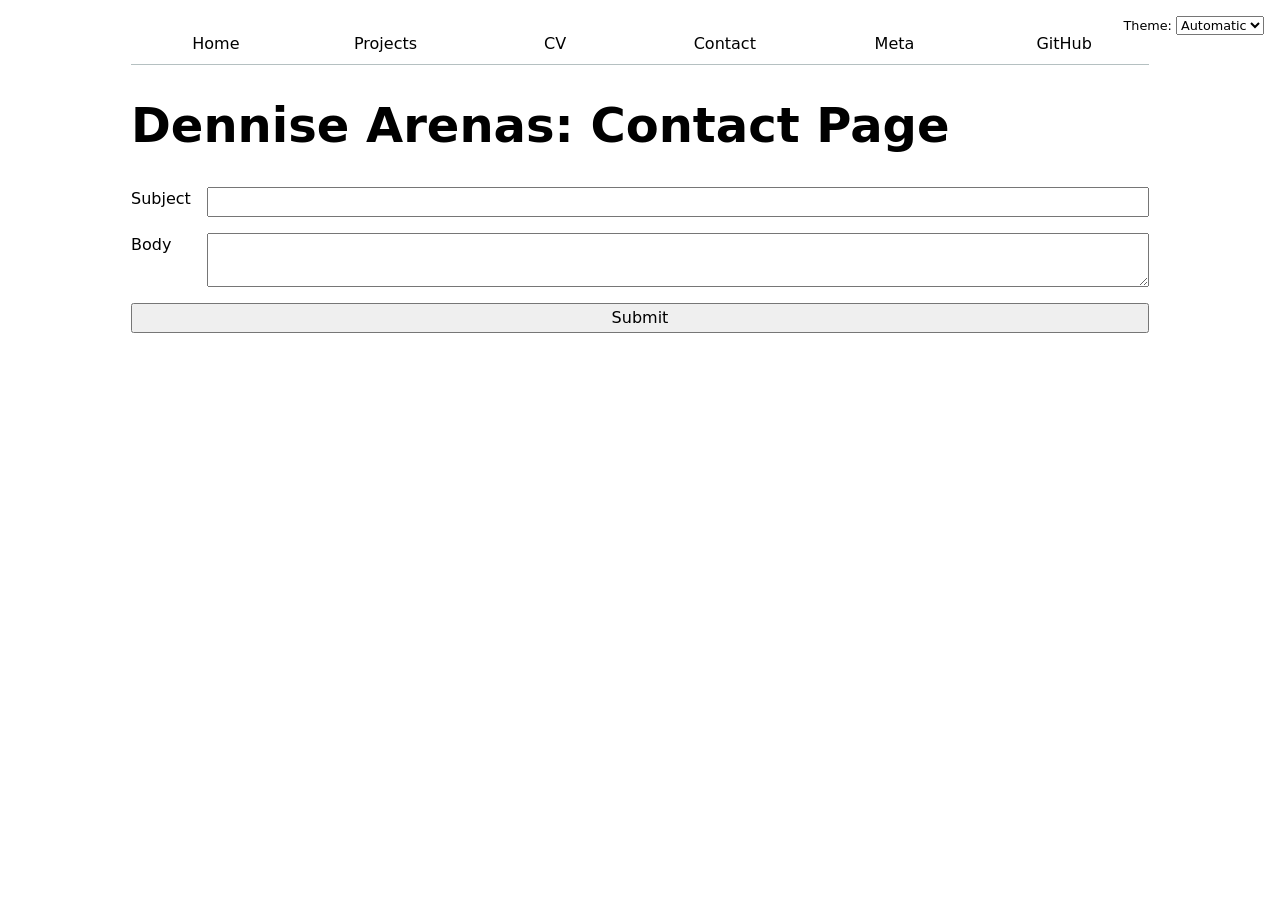
<file: contact/index.html>
<!DOCTYPE html>
<html lang="en">
<head>
    <meta charset="UTF-8">
    <meta name="viewport" content="width=device-width, initial-scale=1.0">
    <link rel="stylesheet" href="../style.css">
    <script src="../global.js" type="module"></script>
    <title>Dennise Arenas: Contact Page </title>
</head>
<body>
    
    <h1>Dennise Arenas: Contact Page</h1>

    <form action="mailto:test_dennise@gmail.com">
        <label>Subject
            <input name="subject">
        </label>
        
        <label>Body
            <textarea name="body"></textarea>
        </label>
        <button>Submit</button>
    </form>      
</body>
</html>
</file>
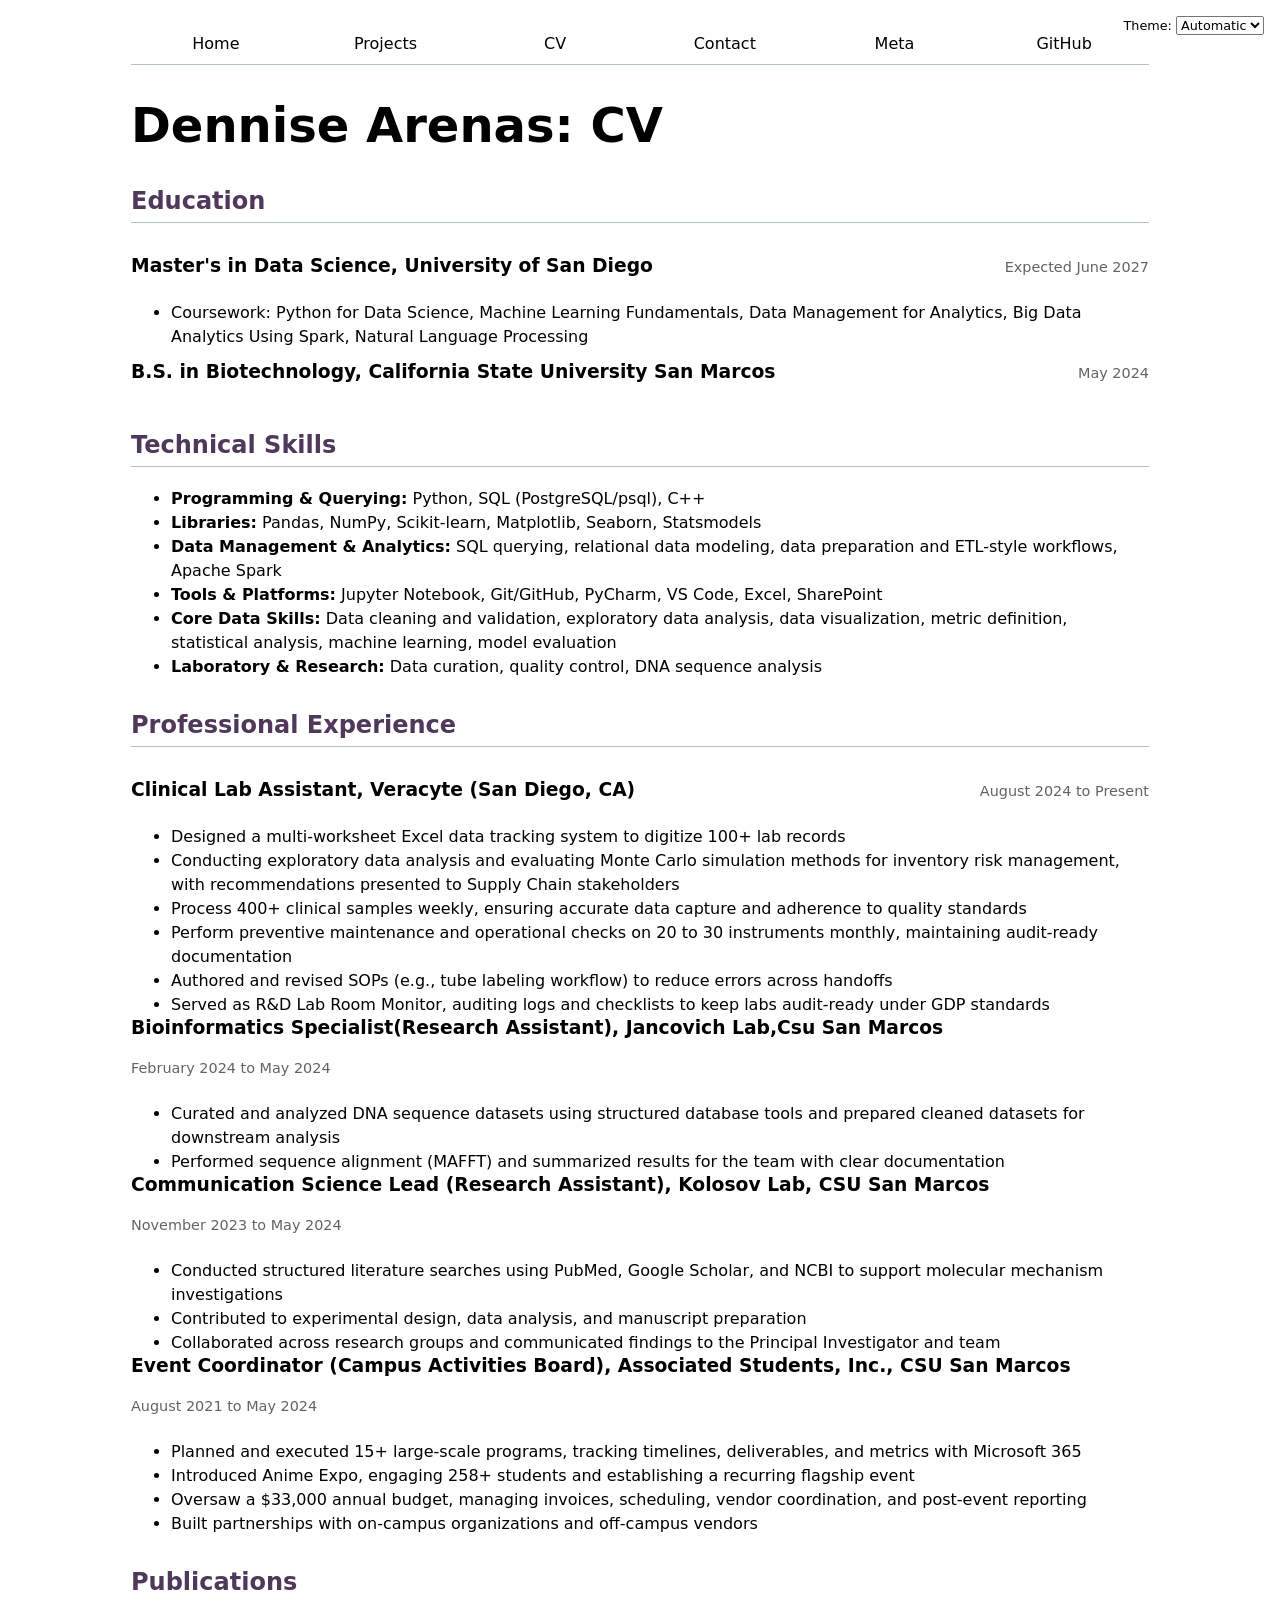
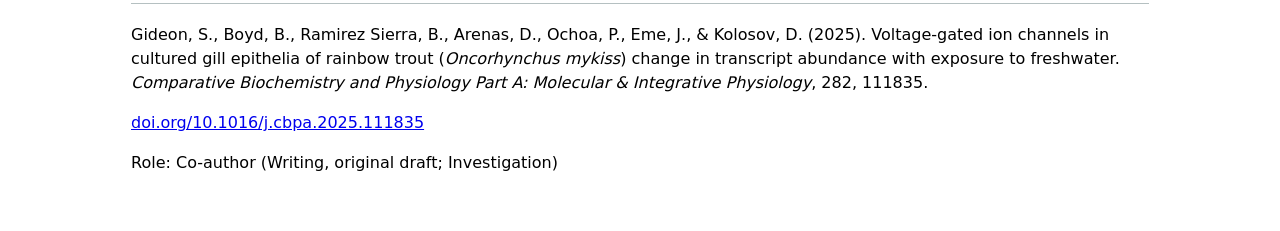
<file: cv/index.html>
<!DOCTYPE html>
<html lang="en">
<head>
    <meta charset="UTF-8">
    <meta name="viewport" content="width=device-width, initial-scale=1.0">
    <link rel="stylesheet" href="../style.css">
    <script src="../global.js" type="module"></script>
    <title>Dennise Arenas: CV</title>
</head>
<body>
    
<h1>Dennise Arenas: CV</h1>
    <section>
        <h2>Education</h2>
        <article>
            <header>
                <h3>Master's in Data Science, University of San Diego </h3>
                <p>Expected <time datetime="2027-06">June 2027</time></p>
            </header>
            <ul>
                <li>Coursework: Python for Data Science, Machine Learning Fundamentals, Data Management for Analytics, Big Data Analytics Using Spark, Natural Language Processing</li>
            </ul>
        </article>
        <article>
            <header>
            <h3>B.S. in Biotechnology, California State University San Marcos</h3>
            <p> <time datetime="2024-05">May 2024</time></p>
            </header>
        </article>
    </section>

    <section>
        <h2>Technical Skills</h2>
        <ul>
            <li><strong>Programming &amp; Querying:</strong> Python, SQL (PostgreSQL/psql), C++</li>
            <li><strong>Libraries:</strong> Pandas, NumPy, Scikit-learn, Matplotlib, Seaborn, Statsmodels</li>
            <li><strong>Data Management &amp; Analytics:</strong> SQL querying, relational data modeling, data preparation and ETL-style workflows, Apache Spark</li>
            <li><strong>Tools &amp; Platforms:</strong> Jupyter Notebook, Git/GitHub, PyCharm, VS Code, Excel, SharePoint</li>
            <li><strong>Core Data Skills:</strong> Data cleaning and validation, exploratory data analysis, data visualization, metric definition, statistical analysis, machine learning, model evaluation</li>
            <li><strong>Laboratory &amp; Research:</strong> Data curation, quality control, DNA sequence analysis</li>
        </ul>
    </section>

    <section>
        <h2>Professional Experience</h2>
        <article>
         <header>
                <h3>Clinical Lab Assistant, Veracyte (San Diego, CA)</h3>
                <p><time datetime="2024-08">August 2024</time> to Present</p>
            </header>
            <ul>
                <li>Designed a multi-worksheet Excel data tracking system to digitize 100+ lab records</li>
                <li>Conducting exploratory data analysis and evaluating Monte Carlo simulation methods for inventory risk management, with recommendations presented to Supply Chain stakeholders</li>
                <li>Process 400+ clinical samples weekly, ensuring accurate data capture and adherence to quality standards</li>
                <li>Perform preventive maintenance and operational checks on 20 to 30 instruments monthly, maintaining audit-ready documentation</li>
                <li>Authored and revised SOPs (e.g., tube labeling workflow) to reduce errors across handoffs</li>
                <li>Served as R&amp;D Lab Room Monitor, auditing logs and checklists to keep labs audit-ready under GDP standards</li>
            </ul>
        </article>
    <article>
        <header>

            <h3>Bioinformatics Specialist(Research Assistant), Jancovich Lab,Csu San Marcos</h3>
            <p><time datetime="2024-02">February 2024</time> to <time datetime="2024-05">May 2024</time> </p>
        </header>
        <ul>
            <li>Curated and analyzed DNA sequence datasets using structured database tools and prepared cleaned datasets for downstream analysis </li>
            <li>Performed sequence alignment (MAFFT) and summarized results for the team with clear documentation</li>
        </ul>
    </article>
  <article>
            <header>
                <h3>Communication Science Lead (Research Assistant), Kolosov Lab, CSU San Marcos</h3>
                <p><time datetime="2023-11">November 2023</time> to <time datetime="2024-05">May 2024</time></p>
            </header>
            <ul>
                <li>Conducted structured literature searches using PubMed, Google Scholar, and NCBI to support molecular mechanism investigations</li>
                <li>Contributed to experimental design, data analysis, and manuscript preparation</li>
                <li>Collaborated across research groups and communicated findings to the Principal Investigator and team</li>
            </ul>
        </article>
 
        <article>
            <header>
                <h3>Event Coordinator (Campus Activities Board), Associated Students, Inc., CSU San Marcos</h3>
                <p><time datetime="2021-08">August 2021</time> to <time datetime="2024-05">May 2024</time></p>
            </header>
            <ul>
                <li>Planned and executed 15+ large-scale programs, tracking timelines, deliverables, and metrics with Microsoft 365</li>
                <li>Introduced Anime Expo, engaging 258+ students and establishing a recurring flagship event</li>
                <li>Oversaw a $33,000 annual budget, managing invoices, scheduling, vendor coordination, and post-event reporting</li>
                <li>Built partnerships with on-campus organizations and off-campus vendors</li>
            </ul>
        </article>

    </section>

    <section>
        <h2> Publications</h2>
        <article>
            <p>Gideon, S., Boyd, B., Ramirez Sierra, B., Arenas, D., Ochoa, P., Eme, J., &amp; Kolosov, D. (<time datetime="2025">2025</time>). Voltage-gated ion channels in cultured gill epithelia of rainbow trout (<i>Oncorhynchus mykiss</i>) change in transcript abundance with exposure to freshwater. <i>Comparative Biochemistry and Physiology Part A: Molecular &amp; Integrative Physiology</i>, 282, 111835.</p>
            <a href="https://doi.org/10.1016/j.cbpa.2025.111835" target="_blank">doi.org/10.1016/j.cbpa.2025.111835</a></p>
            <p>Role: Co-author (Writing, original draft; Investigation)</p>
        </article>
    </section>
</body>
</html>
</file>
<file: style.css>
html {
  color-scheme: light dark ;
}
:root{
--color-accent:oklch(38.085% 0.06329 314.379);
accent-color: var(--color-accent);
}
body {
  /* Set line height to 1.5 times the font size
     and use the OS's UI font as the website font
  */
  font: 100%/1.5 system-ui;
  max-width: 100ch;
  margin-inline: auto;
  padding: 1em;
}
nav{
  display: flex;
  margin-bottom: 1em;
  border-bottom: 1px solid oklch(80% 3% 200);
}
nav a{
  flex: 1;
  text-decoration: none;
  color: inherit;
  text-align: center;
  padding: .5em;
}

nav a.current{
border-bottom:.4em solid oklch(58.386% 0.08545 314.069 / 0.988);
padding-bottom: .1em;

}
nav a:hover{
 border-bottom: .4em solid var(--color-accent);
 padding-bottom: .1em;
 background-color: color-mix(in oklch, var(--color-accent), canvas 85%);


}
.color-scheme {
  position: absolute;
  top: 1rem;
  right: 1rem;
  font-size: 80%;
}

input,
textarea,
button,
select {
  font: inherit;
}

form {
  display: grid;
  grid-template-columns: auto 1fr;
  gap: 1em;
}

form label {
  display: grid;
  grid-template-columns: subgrid;
  grid-column: 1 / -1;
}

form button {
  grid-column: 1 / -1;
}
.projects{
display:grid;
grid-template-columns: repeat(auto-fill, minmax(15em, 1fr));
gap: 1em;
margin-top: 4em;

}

.projects article{
    display: grid;
    grid-template-rows: auto auto 1fr;
    gap: 1em;
    align-content: start;

}
.projects article h2{
  margin:0;
}
h1 {
  font-size: 300%;
}
 h1,h2, h3, h4, h5, h6 {
  line-height: 1.2;
  text-wrap: balance;
}


/*
cv styling
*/

section {
  margin-block: 2em;
}

section h2 {
  color: var(--color-accent);
  border-bottom: 1px solid oklch(80% 3% 200);
  padding-bottom: 0.25em;
}

section article header {
  display: flex;
  justify-content: space-between;
  align-items: baseline;
  flex-wrap: wrap;
  gap: 0.25em 1em;
}
section article header h3 {
  margin: 0;
}
section article header p {
  color: oklch(50% 0 0);
  font-size: 90%;
}

section article ul {
  margin-block: 0.5em 0;
}

/* Style the GitHub stats as four equal columns */
#profile-stats dl {
    display: grid;
    grid-template-columns: repeat(4, 1fr);
}

/* Place each GitHub stat label in the first row */
#profile-stats dt {
    grid-row: 1;
    font-size: 0.8rem;
    text-transform: uppercase;
    color: gray;
}

/* Place each GitHub stat value in the second row */
#profile-stats dd {
    grid-row: 2;
    margin: 0;
    font-size: 2rem;
}
.project-year {
    font-family: Baskerville;
    font-variant-numeric: oldstyle-nums;
}
#projects-pie-plot {
    max-width: 20em;
    margin-block: 2em;
    overflow: visible;

    &:has(path:hover) {
      path:not(:hover) {
        opacity: 0.5;
      }
    }

    path {
        transition: 300ms;
    }
}

.swatch {
    display: inline-block;
    width: 1em;
    height: 1em;
    background-color: var(--color);
    border-radius: 50%;
}
.legend {
    flex:1;
    display: grid;
    grid-template-columns: repeat(auto-fill, minmax(9em, 1fr));
    gap: 1em;

    border: 1px solid #ccc;
    padding: 1em;
    margin-block: 1em;
}
.legend-item {
    display: flex;
    align-items: center;
    gap: 0.5em;
}
.container {
    display: flex;
    align-items: center;
    gap: 2em;
}
.selected {
    --color: oklch(60% 45% 0) !important;

    &:is(path) {
        fill: var(--color);
    }
}
path {
    transition: 300ms;
    cursor: pointer;
}

.stats {
    display: grid;
    grid-template-columns: repeat(6, 1fr);
    gap: 1em;
}

.stats dt {
    grid-row: 1;
    font-size: 0.75em;
    text-transform: uppercase;
    color: #888;
}

.stats dd {
    grid-row: 2;
    margin: 0;
    font-size: 2em;
}
.gridlines line {
    stroke: lightgray;
    stroke-opacity: 0.5;
}

.gridlines path {
    display: none;
}
dl.info {
    display: grid;
    grid-template-columns: auto 1fr;
    gap: 0.5em 1em;
    transition-duration: 500ms;
    transition-property: opacity, visibility;
}

dl.info[hidden]:not(:hover, :focus-within) {
    opacity: 0;
    visibility: hidden;
}


dl.info dt {
    color: #888;
}

dl.info dd {
    margin: 0;
}

.tooltip {
    position: fixed;
    top: 1em;
    left: 1em;

    background-color: rgba(255, 255, 255, 0.9);
    box-shadow: 0 4px 12px rgba(0, 0, 0, 0.15);
    border-radius: 8px;
    padding: 1em;
    backdrop-filter: blur(5px);
}
circle {
    transition: 200ms;
    transform-origin: center;
    transform-box: fill-box;
    @starting-style {
        r: 0;
    }
}

circle:hover {
    transform: scale(1.5);
}

@keyframes marching-ants {
    to {
        stroke-dashoffset: -8;
    }
}

.selection {
    fill-opacity: 0.1;
    stroke: black;
    stroke-opacity: 0.7;
    stroke-dasharray: 5 3;
    animation: marching-ants 2s linear infinite;
}
circle.selected {
    fill: #ff6b6b;
}
#language-breakdown {
    display: grid;
    grid-template-columns: repeat(3, 10em);
    column-gap: 2em;
    row-gap: 0.35em;
    max-width: 40em;
    margin-top: 1em;
}

#language-breakdown dt {
    font-family: inherit;
    font-size: 1em;
    font-weight: normal;
    color: black;
    text-transform: uppercase;
    text-align: center;
}

#language-breakdown dd {
    margin: 0;
    font-family: monospace;
    font-size: 1.25em;
    line-height: 1.3;
    text-align: center;
}
.projects article img {
    width: 100%;
    height: 200px;
    object-fit: cover;
    display: block;

}





#files {
  display: grid;
  grid-template-columns: 1fr 4fr;

  > div {
    grid-column: 1 / -1;

    display: grid;
    grid-template-columns: subgrid;
  }

  dt {
    grid-column: 1;
  }
  dt small {
    display: block;
    font-size: 0.8em;
    opacity: 0.6;
    margin-top: 0.2em;
  }

  dd {
    grid-column: 2;
    
    display: flex;
    flex-wrap: wrap;
    align-items: start;
    align-content: start;
    gap: 0.15em;
    padding-top: 0.6em;
    margin-left: 0;
  }
}



.loc {
  display: flex;
  width: 0.5em;
  aspect-ratio: 1;
  background: var(--color);
  border-radius: 50%;
}

#scrolly-1 {
    position: relative;

    display: flex;

    gap: 1rem;

    > * {
        flex: 1;
    }
}

#scatter-story {
    position: relative;
}

#scatter-plot {
    position: sticky;

    top: 0;

    left: 0;

    bottom: auto;

    height: 50vh;
}
</file>
